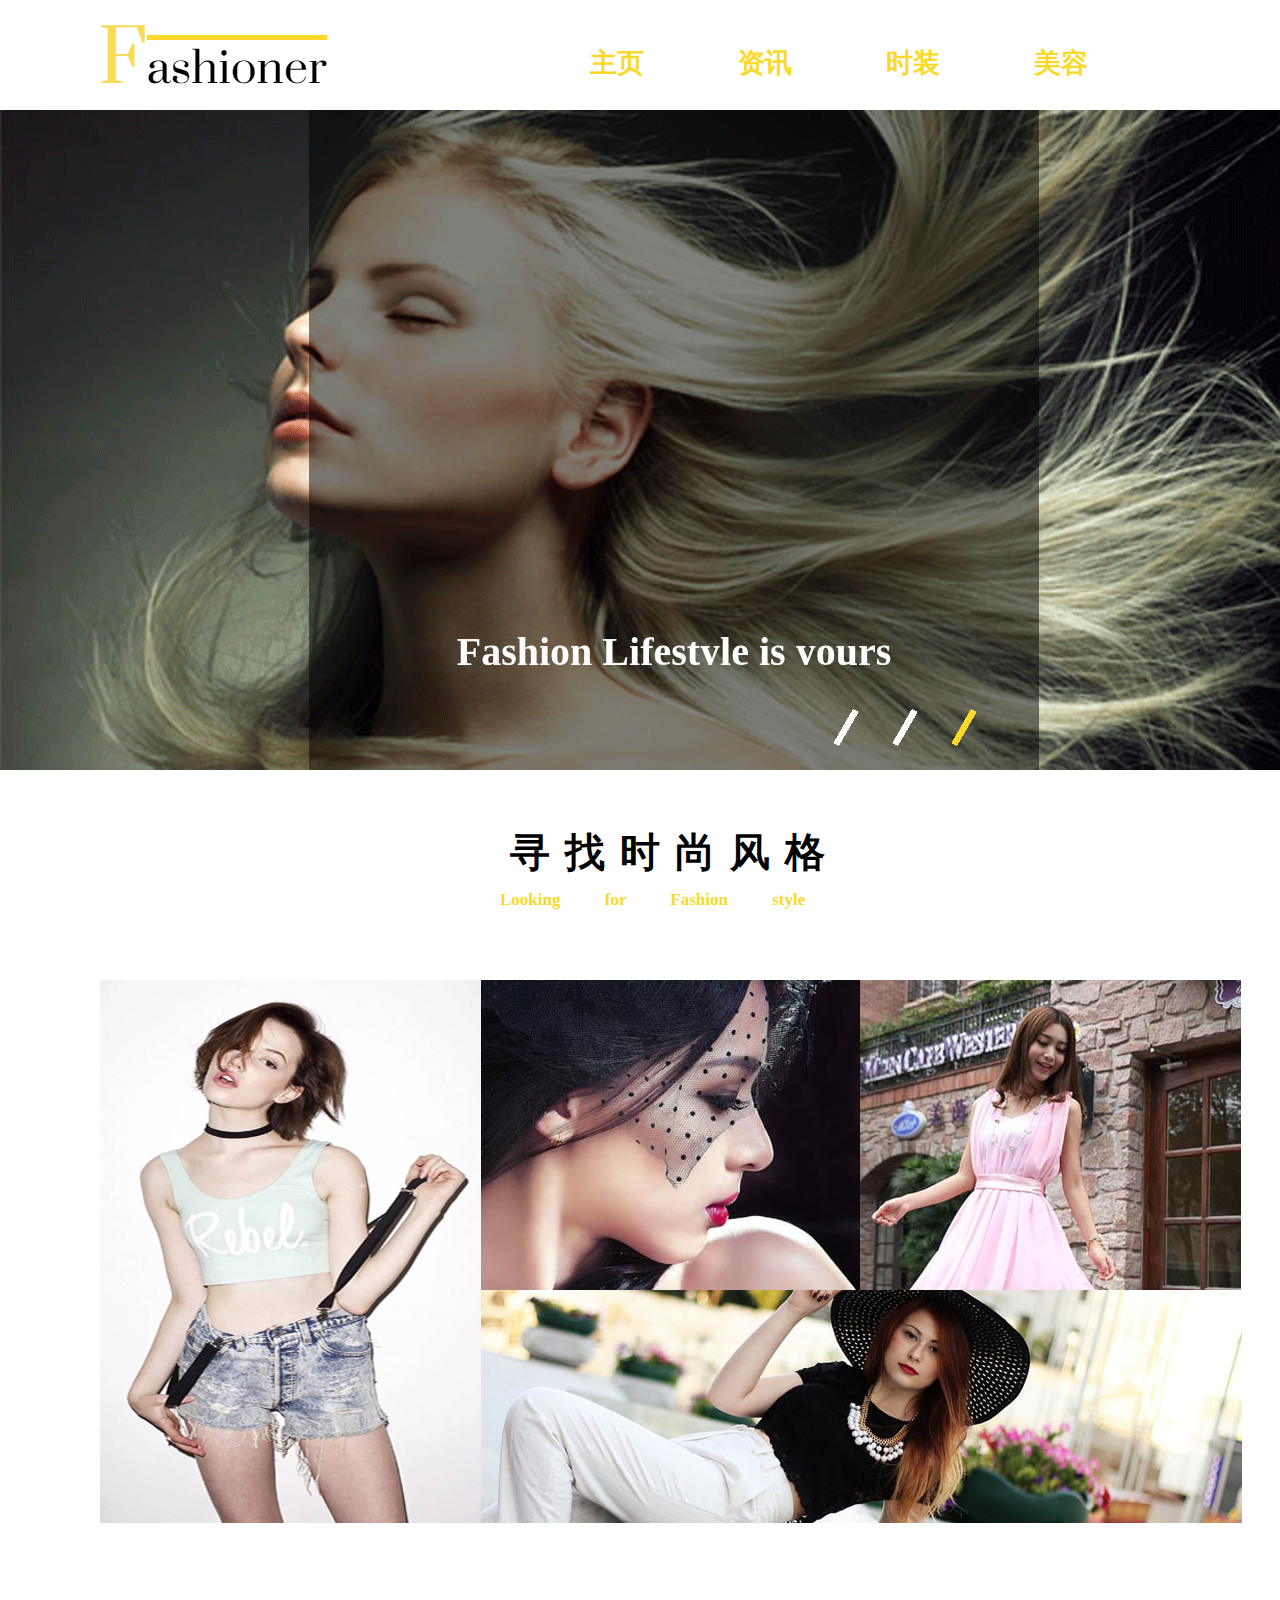
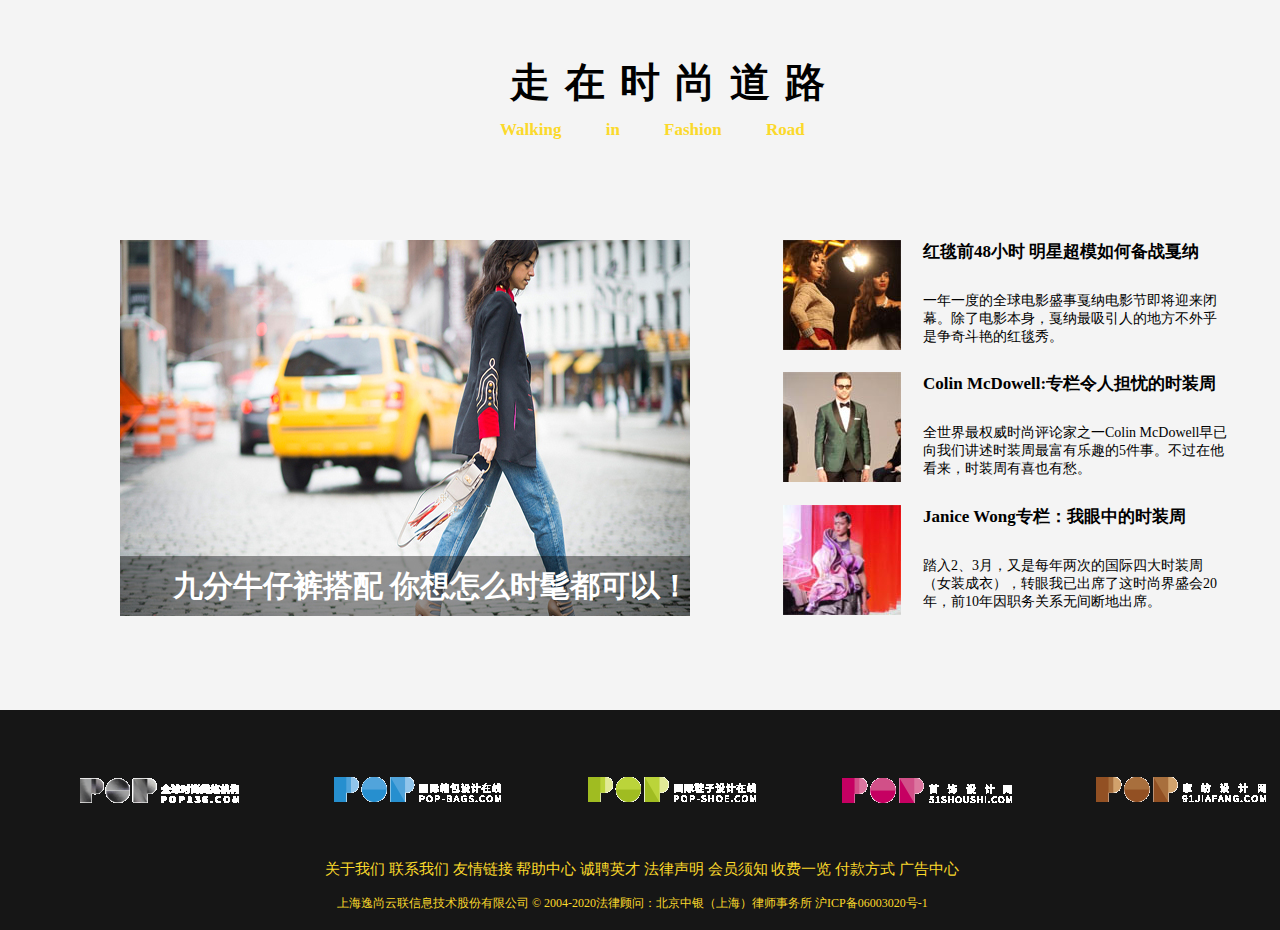
<file: index.html>
<!DOCTYPE html>
<html>
	<head>
		<meta charset="utf-8" />
		<link rel="stylesheet" type="text/css" href="css/index.css" />
		<link rel="stylesheet" type="text/css" href="css/reset.css" />
		<link rel="stylesheet" type="text/css" href="css/common.css" />
		<meta name="keywords" content="时尚 潮流 美容 时装" > 
                <meta name="description" content="最新的潮流趋势，时尚动态与资讯" > 
		<link rel="shortcut icon" href="images/favicon.ico" />
		<link rel="Bookmark" href="favicon.ico" />
		<title>Fashioner</title>
	</head>
	<body>
		<div class="whole">
			<div class="nav">
				<img class="logo" src="images/logo.png" />
				<ul>
					<li><a class="whole-list" href="index.html">主页</a></li>
					<li><a class="whole-list" href="news.html">资讯</a></li>
					<li><a class="whole-list" href="previews.html">时装</a></li>
					<li><a class="whole-list" href="beauty.html">美容</a></li>
				</ul>
			</div>
			<div class="header">
				<div class="header-middle">
					<marquee  class="no40" direction="up" behavior="slide"><p>Fashion Lifestyle is yours</p><p><span class="no18">Lorem ipsum dolor sit amet, consectetur adipisc <br/>elit.Proin ultricies vestibulum velit.</span></p></marquee>
					<img class="hm" src="images/hm.png" />
				</div>
			</div>
			<div class="content-style">
				<p class="font-40">寻找时尚风格 </p>
				<p class="font-17">Looking for Fashion style</p>
				<div class="style-img">
				    <img src="images/f1.jpg"/>
				    <img class="img-middle" src="images/f3.jpg" />
				    <img class="img-right" src="images/f4.jpg" />
				    <img class="img-down" src="images/f2.jpg" />
			    </div>
			</div>
			<div class="content-road">
				<p class="font-40">走在时尚道路</p>
				<p class="font-17">Walking in Fashion Road</p>
				<div class="road-left">
					<div class="black">
						<p>九分牛仔裤搭配  你想怎么时髦都可以！</p>
					</div>
				</div>
				<div class="road-top">
					<img src="images/v1.jpg" />
					<p class="no17">红毯前48小时 明星超模如何备战戛纳</p>
					<p class="no14">一年一度的全球电影盛事戛纳电影节即将迎来闭幕。除了电影本身，戛纳最吸引人的地方不外乎是争奇斗艳的红毯秀。</p>
				</div>
				<div class="road">
					<img src="images/v2.jpg" />
					<p class="no17">Colin McDowell:专栏令人担忧的时装周</p>
					<p class="no14">全世界最权威时尚评论家之一Colin McDowell早已向我们讲述时装周最富有乐趣的5件事。不过在他看来，时装周有喜也有愁。</p>
				</div>
				<div class="road-down">
					<img src="images/v3.jpg" />
					<p class="no17">Janice Wong专栏：我眼中的时装周</p>
					<p class="no14">踏入2、3月，又是每年两次的国际四大时装周（女装成衣），转眼我已出席了这时尚界盛会20年，前10年因职务关系无间断地出席。</p>
				</div>
			</div>
			<div class="footer">
				<ul class="icon">
					<li><a  href="#"><img src="images/pop_01.png"/></a></li>
					<li><a  href="#"><img src="images/pop_02.png"/></a></li>
					<li><a  href="#"><img src="images/pop_03.png"/></a></li>
					<li><a  href="#"><img src="images/pop_04.png"/></a></li>
					<li><a  href="#"><img src="images/pop_05.png"/></a></li>
				</ul>
				<ul class="copyright">
					<li><a href="https://linkinjoker.github.io/mafengwo/">关于我们</a></li>
					<li><a href="https://sq569321277.github.io/defense/">联系我们</a></li>
					<li><a href="https://lifengjiaojiao.github.io/shikelianmeng/">友情链接</a></li>
					<li><a href="#">帮助中心</a></li>
					<li><a href="https://hi-english.github.io/Weeding-planning/">诚聘英才</a></li>
					<li><a href="#">法律声明</a></li>
					<li><a href="#">会员须知</a></li>
					<li><a href="#">收费一览</a></li>
					<li><a href="#">付款方式</a></li>
					<li><a href="#">广告中心</a></li>
				</ul>
				<p>上海逸尚云联信息技术股份有限公司 © 2004-2020法律顾问：北京中银（上海）律师事务所 沪ICP备06003020号-1</p>
			</div>
		</div>
	</body>
</html>
</file>
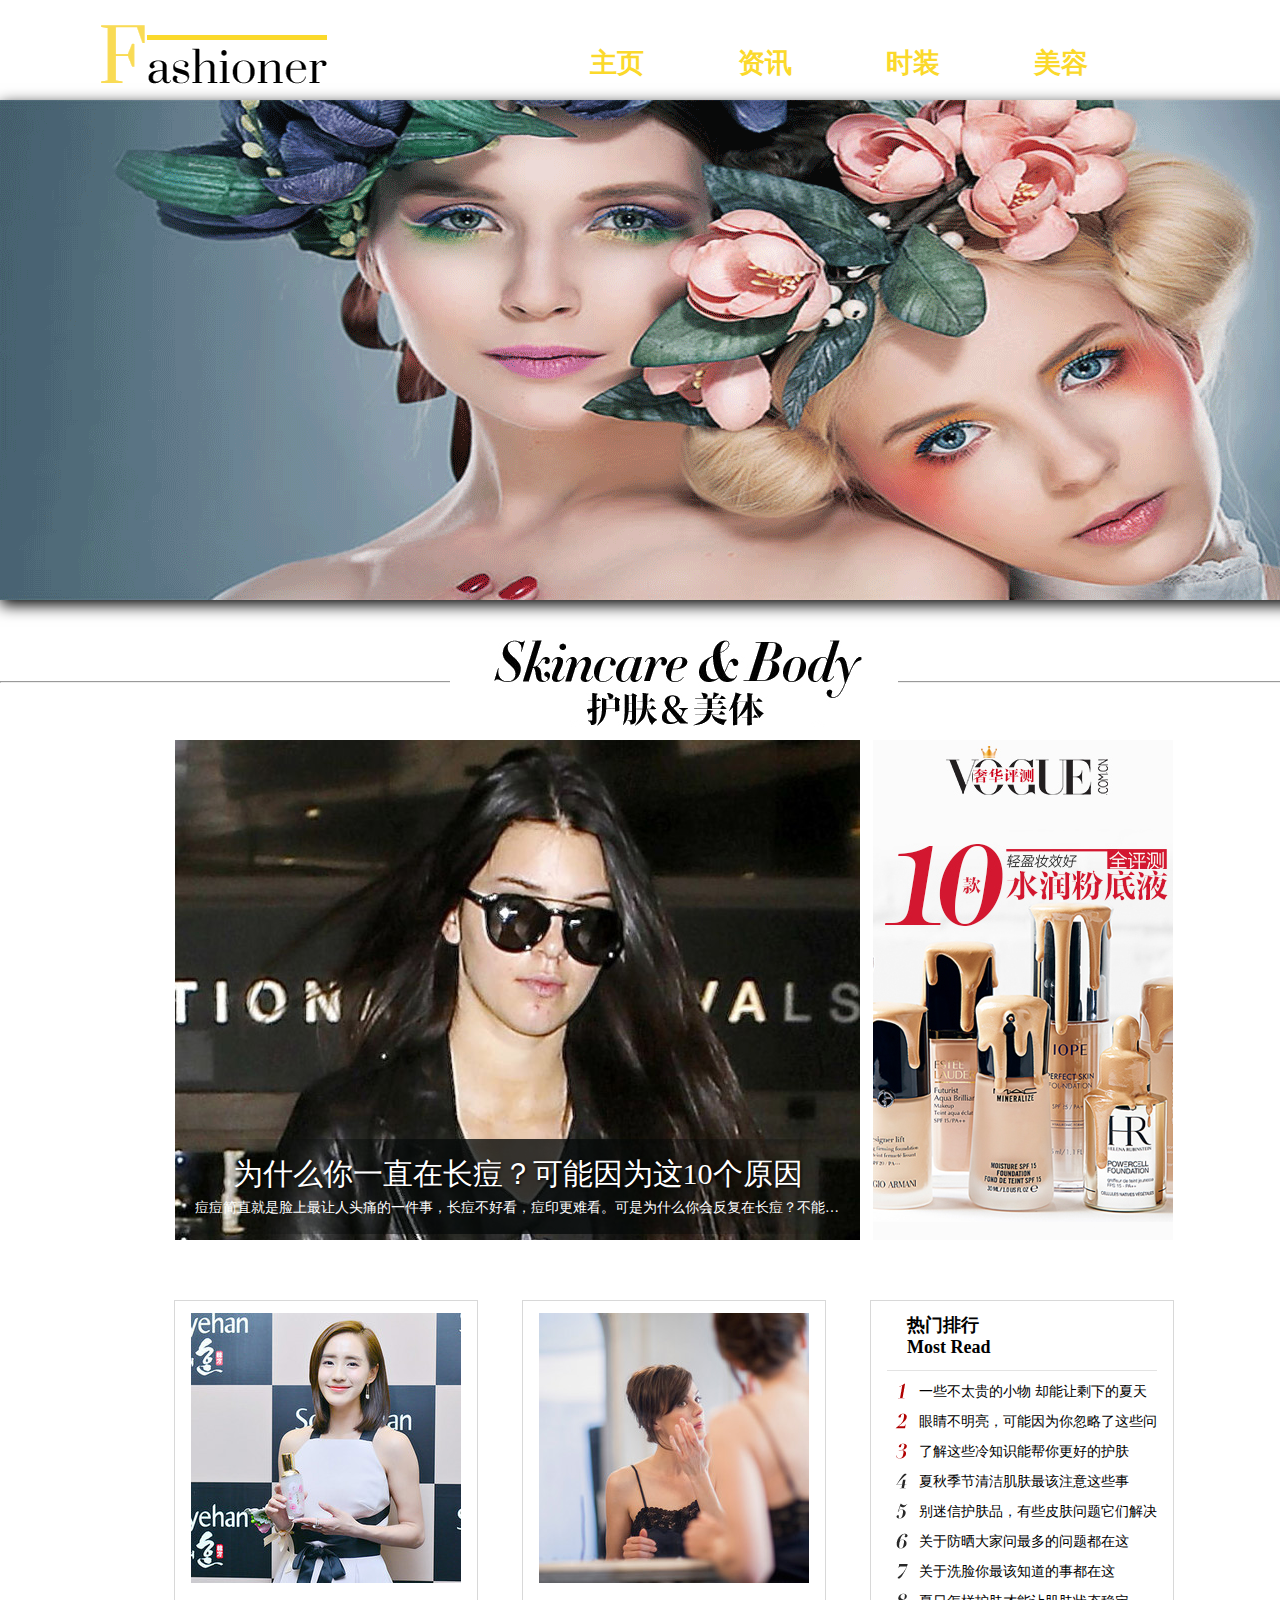
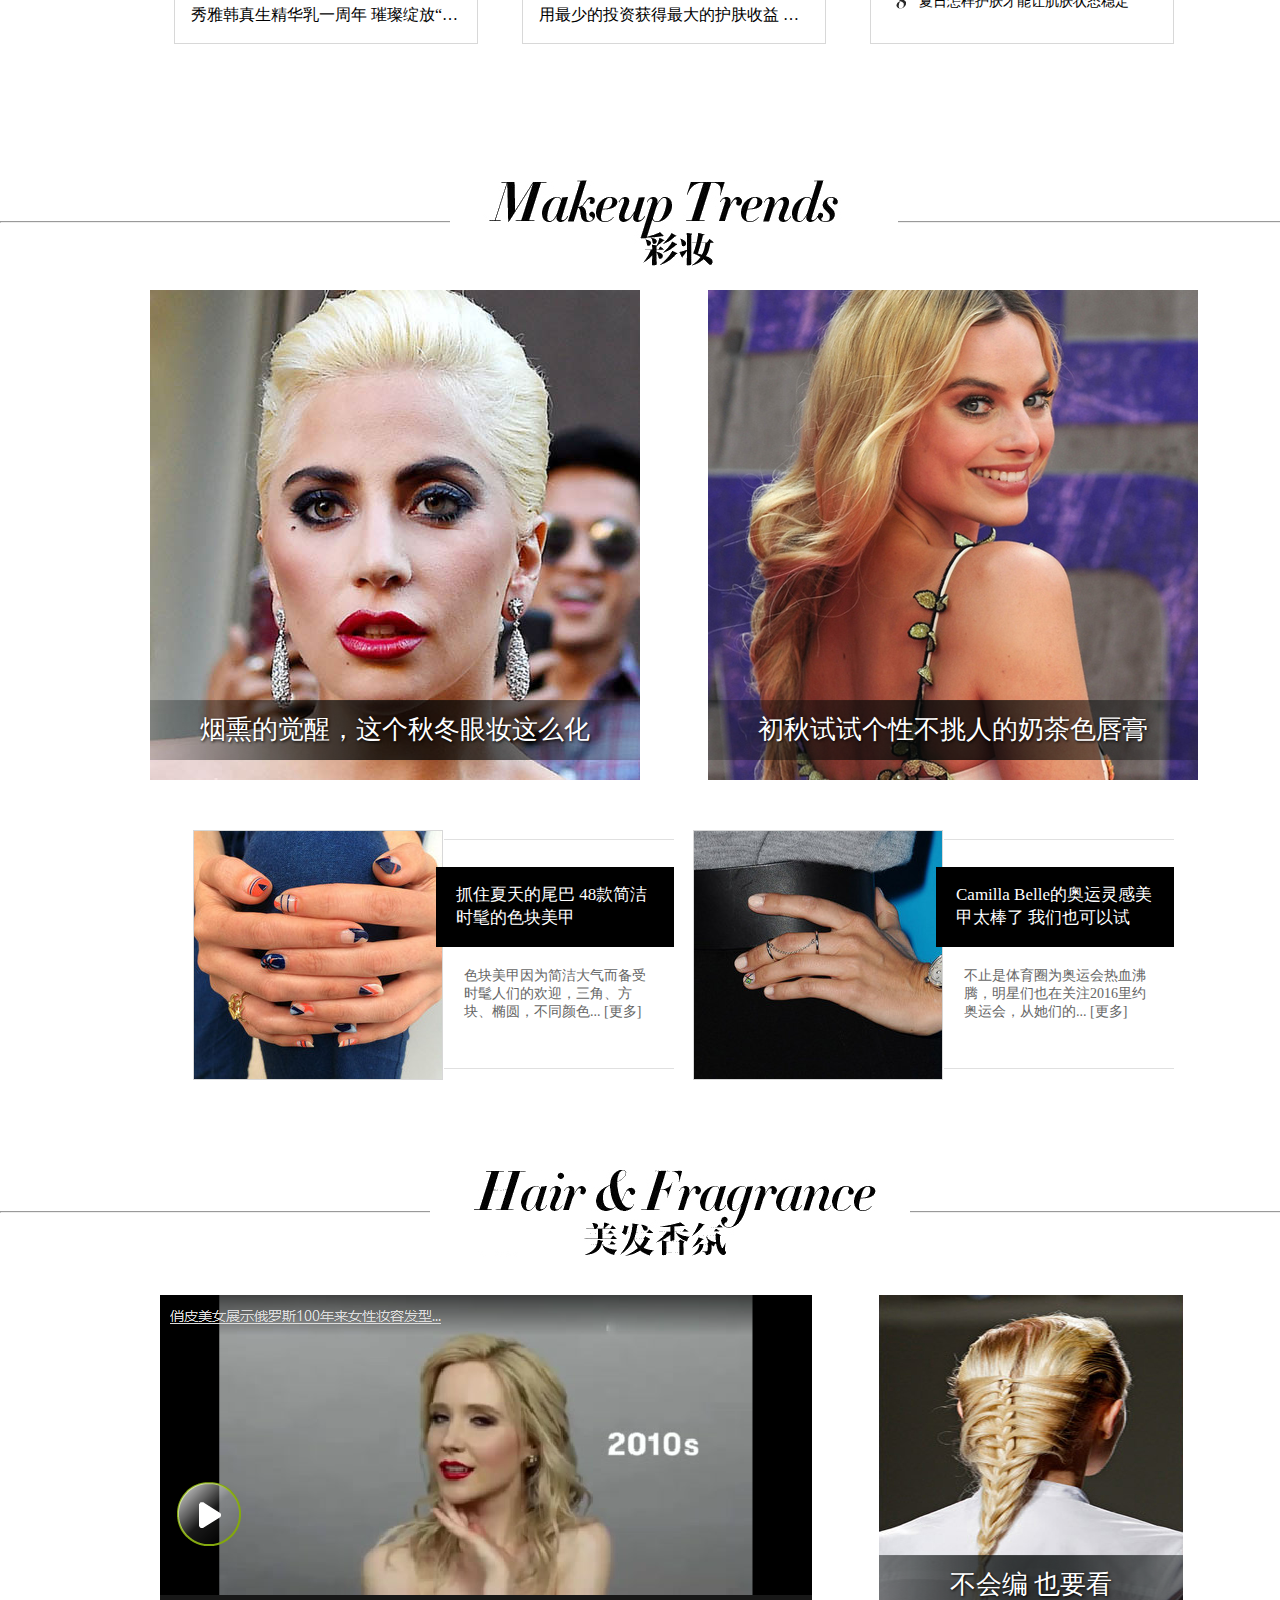
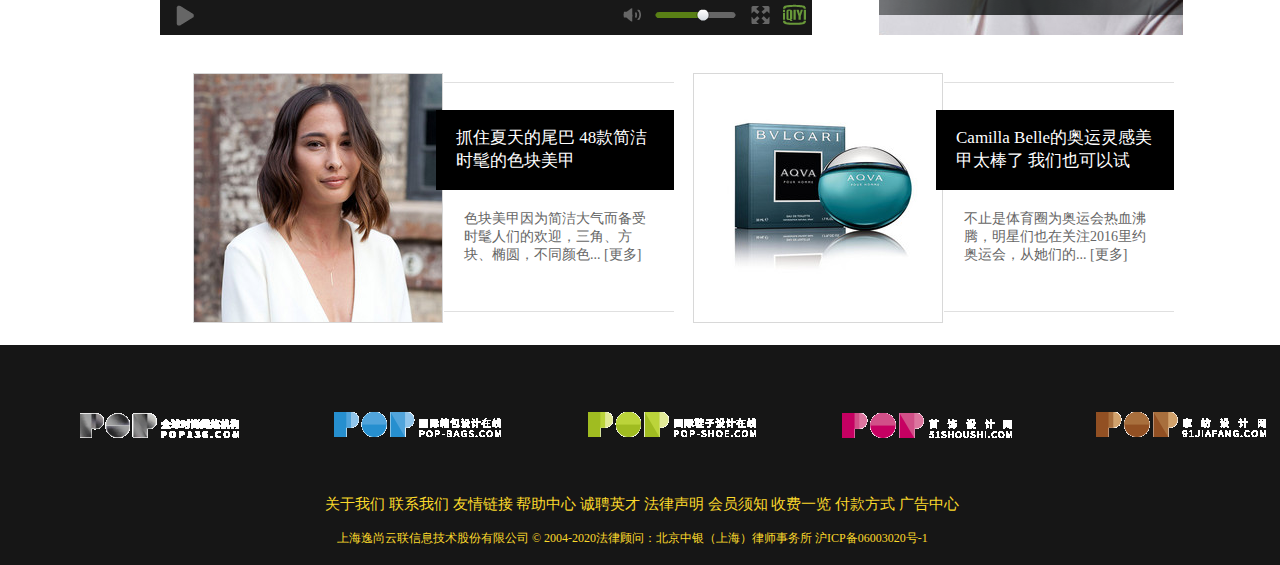
<file: beauty.html>
<!DOCTYPE html>
<html>
	<head>
		<meta charset="utf-8" />
		<link rel="stylesheet" type="text/css" href="css/beauty.css" />
		<link rel="stylesheet" type="text/css" href="css/reset.css" />
		<link rel="stylesheet" type="text/css" href="css/common.css" />
		<meta name="keywords" content="时尚 潮流 美容 时装" > 
                <meta name="description" content="最新的潮流趋势，时尚动态与资讯" > 
		<link rel="shortcut icon" href="images/favicon.ico" />
		<link rel="Bookmark" href="favicon.ico" />
		<title>Beauty</title>
	</head>
	<body>
		<div class="whole">
			<div class="nav">
				<img class="logo" src="images/logo.png" />
				<ul>
					<li><a class="whole-list" href="index.html">主页</a></li>
					<li><a class="whole-list" href="news.html">资讯</a></li>
					<li><a class="whole-list" href="previews.html">时装</a></li>
					<li><a class="whole-list" href="beauty.html">美容</a></li>
				</ul>
			</div>
		<div class="header"></div>
		<div class="skin">
			<div class="hd">
				    <div class="line"><hr/></div>
				    <div class="skin-lg"></div>
			</div>
			<div class="main">
				<a href="#"><img src="images/1471250312_BIx6Lk.jpg"></img></a>
				<div class="title-mask"><a href="#">为什么你一直在长痘？可能因为这10个原因</a></div>
				<div class="des">痘痘简直就是脸上最让人头痛的一件事，长痘不好看，痘印更难看。可是为什么你会反复在长痘？不能把所</div>
			</div>
			<div class="adsame">
				<img src="images/r-right.jpg" />
			</div>
		</div>	
		<div class="care">
			<div class="module-bd">
				<div class="imgcard">
					<a class="img" href="#">
						<img src="images/1471852504_sB3OJF.jpg"/>
					    <span>秀雅韩真生精华乳一周年 璀璨绽放“真参淬炼 匠人精神” 秀雅韩真生精华乳一周年 璀璨绽...</span>
					</a>
				</div>
				<div class="imgcard">
					<a class="img" href="#">
						<img src="images/1471592263_tBHeAN.jpg"/>
					    <span>用最少的投资获得最大的护肤收益 用最少的投资获得最大的护肤收益</span>
					</a>
				</div>
				<div class="topic-list">
					<p class="title">
						热门排行
						<br/>
						<span>Most Read</span>
					</p>
					<ul class="tl-content">
						<li class="num num1"><a href="#">一些不太贵的小物 却能让剩下的夏天</a></li>
						<li class="num num2"><a href="#">眼睛不明亮，可能因为你忽略了这些问</a></li>
						<li class="num num3"><a href="#">了解这些冷知识能帮你更好的护肤</a></li>
						<li class="num num4"><a href="#">夏秋季节清洁肌肤最该注意这些事</a></li>
						<li class="num num5"><a href="#">别迷信护肤品，有些皮肤问题它们解决</a></li>
						<li class="num num6"><a href="#">关于防晒大家问最多的问题都在这</a></li>
						<li class="num num7"><a href="#">关于洗脸你最该知道的事都在这</a></li>
						<li class="num num8"><a href="#">夏日怎样护肤才能让肌肤状态稳定</a></li>
					</ul>
				</div>
			</div>
		</div>
		<div class="makeup">
			<div class="hd">
				    <div class="line"><hr/></div>
				    <div class="makeup-lg"></div>
			</div>
			<div class="item-box">
				<a href="#">
					<img src="images/1472113269_BOP8c7.jpg"/>
				    <span>烟熏的觉醒，这个秋冬眼妆这么化</span>
				</a>
			</div>
			<div class="ite-box">
				<a href="#">
					<img src="images/1471850712_DQbaml.jpg"/>
				    <span>初秋试试个性不挑人的奶茶色唇膏</span>
				</a>
			</div>
		</div>
		<div class="manicure">
			<div class="module">
				<div class="module-db">
					<div class="talk-item">
						<div class="talk-img">
							<a href="#"><img src="images/1471319884_pFpaRD.jpg"/></a>
						</div>
						<div class="detail">
							<a class="item-title" href="#">抓住夏天的尾巴 48款简洁时髦的色块美甲</a>
							<div class="item-des">色块美甲因为简洁大气而备受时髦人们的欢迎，三角、方块、椭圆，不同颜色... [更多]</div>
						</div>
					</div>
						<div class="talk-item">
						<div class="talk-img">
							<a href="#"><img src="images/1471321507_RNgPai.jpg"/></a>
						</div>
						<div class="detail">
							<a class="item-title" href="#">Camilla Belle的奥运灵感美甲太棒了 我们也可以试</a>
							<div class="item-des">不止是体育圈为奥运会热血沸腾，明星们也在关注2016里约奥运会，从她们的... [更多]</div>
						</div>
					</div>
				</div>
			</div>
		</div>
        <div class="hair">
            <div class="hd">
				    <div class="line"><hr/></div>
				    <div class="hair-lg"></div>
			</div>
			<div class="video"></div>	
           <div class="frag">
           	   	  <a href="#">
           	   		  <img src="images/1471244960_YAVisJ.jpg"/>
           	   		  <span>不会编 也要看</span>
           	      </a>
           </div>
           <div class="modul">
				<div class="module-db">
					<div class="talk-item">
						<div class="talk-img">
							<a href="#"><img src="images/1471930105_a5jxe0.jpg"/></a>
						</div>
						<div class="detail">
							<a class="item-title" href="#">抓住夏天的尾巴 48款简洁时髦的色块美甲</a>
							<div class="item-des">色块美甲因为简洁大气而备受时髦人们的欢迎，三角、方块、椭圆，不同颜色... [更多]</div>
						</div>
					</div>
						<div class="talk-item">
						<div class="talk-img">
							<a href="#"><img src="images/1465712215_LRZlxQ.jpg"/></a>
						</div>
						<div class="detail">
							<a class="item-title" href="#">Camilla Belle的奥运灵感美甲太棒了 我们也可以试</a>
							<div class="item-des">不止是体育圈为奥运会热血沸腾，明星们也在关注2016里约奥运会，从她们的... [更多]</div>
						</div>
					</div>
				</div>
			</div>
        </div>
<div class="footer">
				<ul class="icon">
					<li><a  href="#"><img src="images/pop_01.png"/></a></li>
					<li><a  href="#"><img src="images/pop_02.png"/></a></li>
					<li><a  href="#"><img src="images/pop_03.png"/></a></li>
					<li><a  href="#"><img src="images/pop_04.png"/></a></li>
					<li><a  href="#"><img src="images/pop_05.png"/></a></li>
				</ul>
				<ul class="copyright">
					<li><a href="https://linkinjoker.github.io/mafengwo/">关于我们</a></li>
					<li><a href="https://sq569321277.github.io/defense/">联系我们</a></li>
					<li><a href="https://lifengjiaojiao.github.io/shikelianmeng/">友情链接</a></li>
					<li><a href="#">帮助中心</a></li>
					<li><a href="https://hi-english.github.io/Weeding-planning/">诚聘英才</a></li>
					<li><a href="#">法律声明</a></li>
					<li><a href="#">会员须知</a></li>
					<li><a href="#">收费一览</a></li>
					<li><a href="#">付款方式</a></li>
					<li><a href="#">广告中心</a></li>
				</ul>
				<p>上海逸尚云联信息技术股份有限公司 © 2004-2020法律顾问：北京中银（上海）律师事务所 沪ICP备06003020号-1</p>
	        </div>
	    </div>
	</body>
</file>
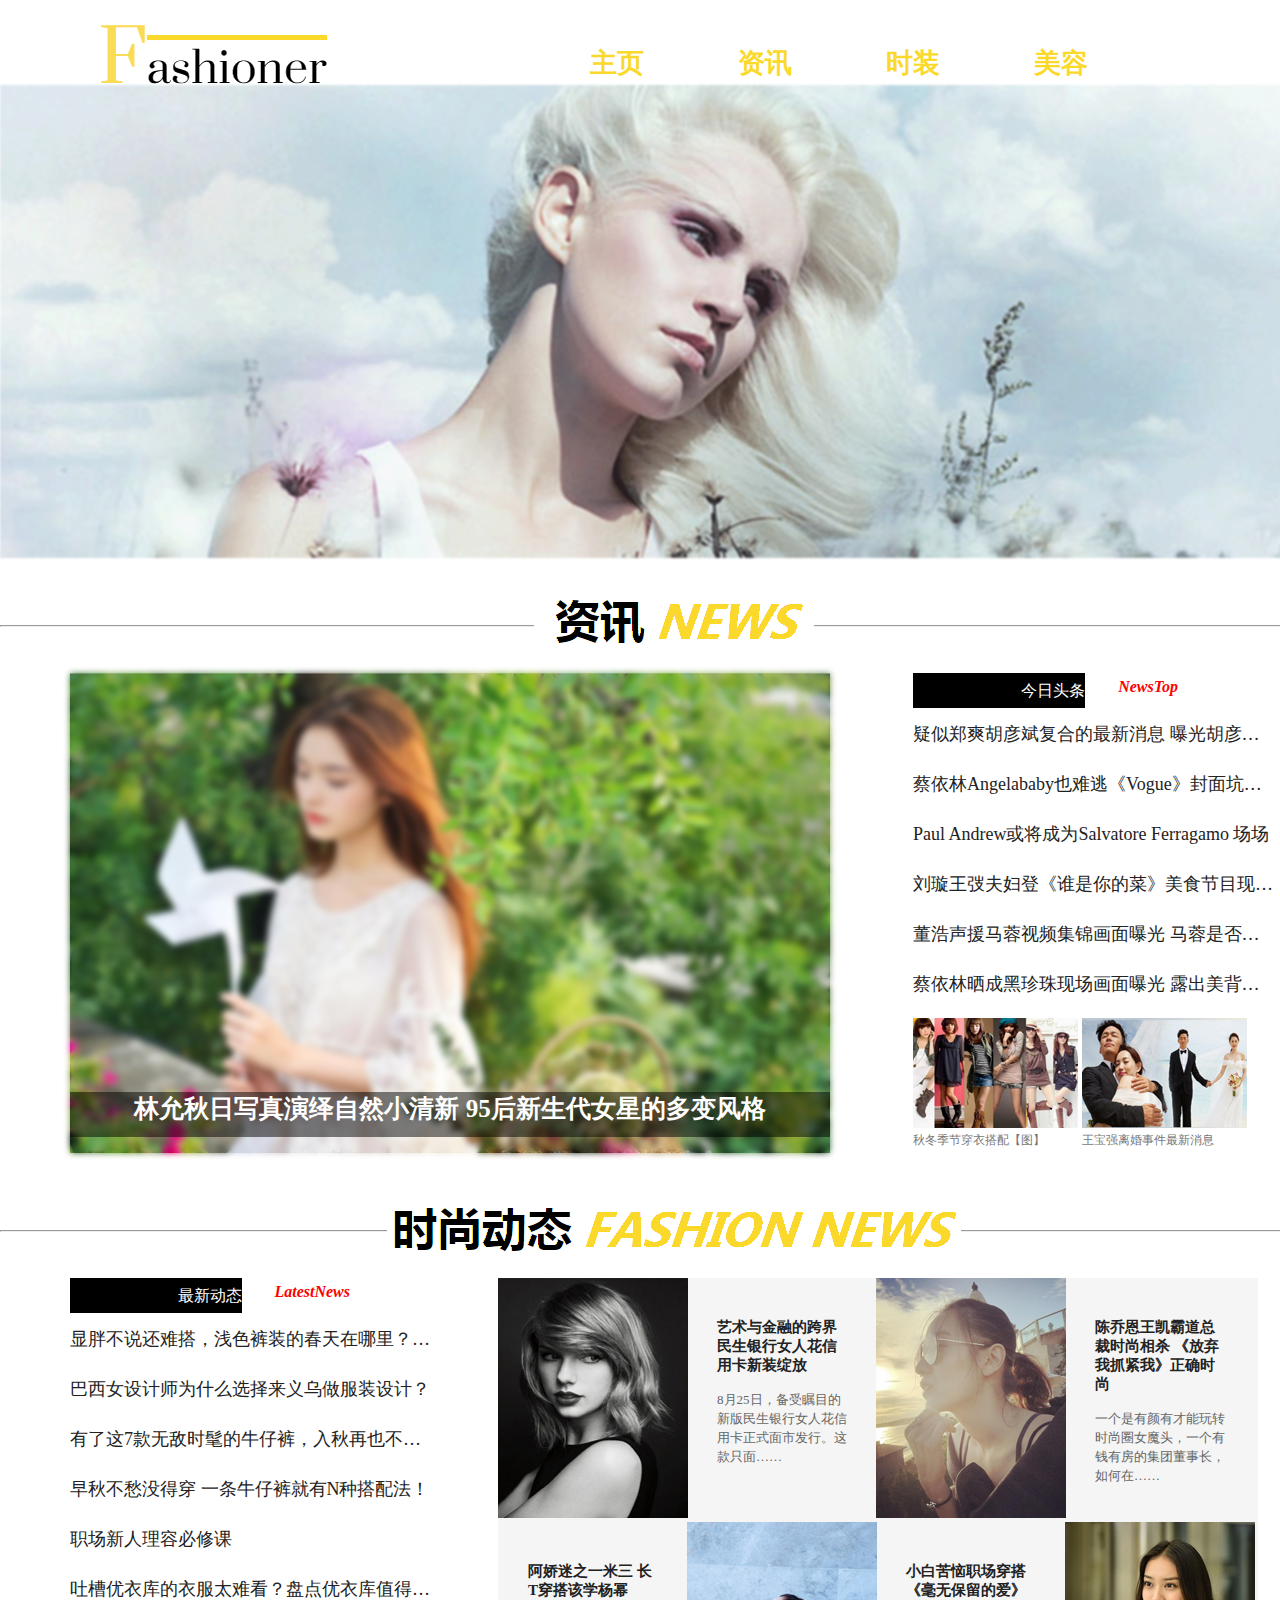
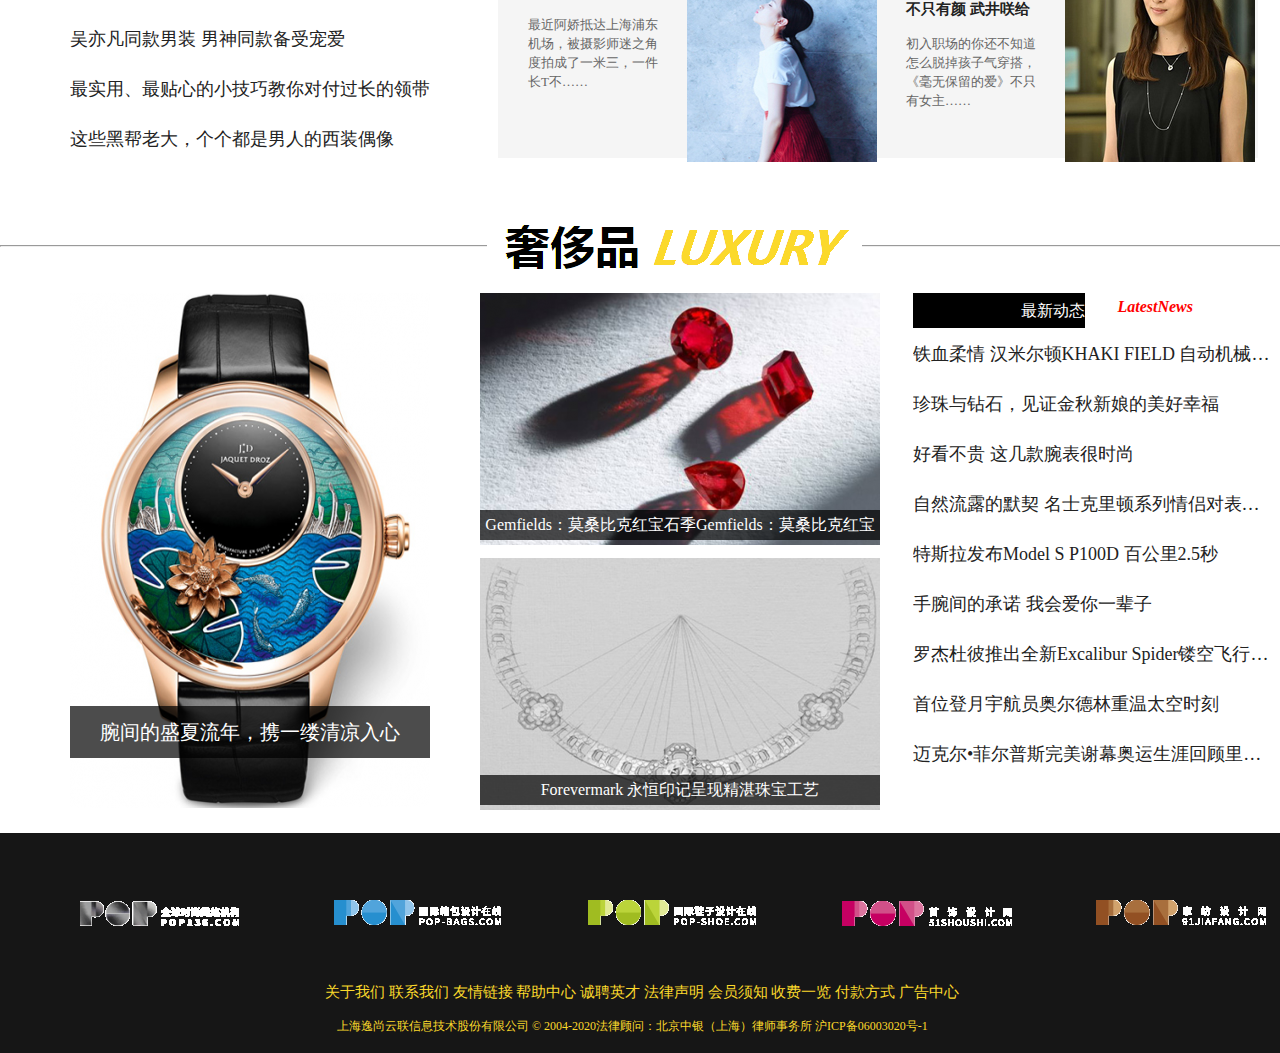
<file: news.html>
<!DOCTYPE html>
<html>
	<head>
		<meta charset="utf-8" />
		<link rel="stylesheet" type="text/css" href="css/news.css" />
		<link rel="stylesheet" type="text/css" href="css/reset.css" />
		<link rel="stylesheet" type="text/css" href="css/common.css" />
		<meta name="keywords" content="时尚 潮流 美容 时装" > 
                <meta name="description" content="最新的潮流趋势，时尚动态与资讯" > 
		<link rel="shortcut icon" href="images/favicon.ico" />
		<link rel="Bookmark" href="favicon.ico" />
		<title>News</title>
	</head>
	<body>
		<div class="whole">
			<div class="nav">
				<img class="logo" src="images/logo.png" />
				<ul>
					<li><a class="whole-list" href="index.html">主页</a></li>
					<li><a class="whole-list" href="news.html">资讯</a></li>
					<li><a class="whole-list" href="previews.html">时装</a></li>
					<li><a class="whole-list" href="beauty.html">美容</a></li>
				</ul>
			</div>
		
		
		
		    <div class="header"></div>
		    <div class="news">
			    <div class="hd">
				    <div class="line"><hr/></div>
				    <div class="news-lg"></div>
			    </div>
			    <div class="item">
			    	<a><img class="item-img" src="images/item.jpg" /></a>
			    	<div class="item-div">
			    		<p>林允秋日写真演绎自然小清新 95后新生代女星的多变风格</p>
			    	</div>
			    </div>
			    <div class="news-right">
			    	<div class="news-title">
			    		<a class="news-title-f">今日头条</a>
			    		<span class="news-title-n"><em>NewsTop</em></span>
			    	</div>
			    	<ul class="today">
			    		<li><a href="#">疑似郑爽胡彦斌复合的最新消息 曝光胡彦斌 场场</a></li>
			    		<li><a href="#">蔡依林Angelababy也难逃《Vogue》封面坑场场  </a></li>
			    		<li><a href="#">Paul Andrew或将成为Salvatore Ferragamo 场场 </a></li>
			    		<li><a href="#">刘璇王弢夫妇登《谁是你的菜》美食节目现场 场场 </a></li>
			    		<li><a href="#">董浩声援马蓉视频集锦画面曝光 马蓉是否该在 </a></li>
			    		<li><a href="#">蔡依林晒成黑珍珠现场画面曝光 露出美背香肩 </a></li>
			    	</ul>
			    	<ul class="today1">
			    		<li><a href="#"><img src="images/n-right.jpg"/></a><a>秋冬季节穿衣搭配【图】</a></li>
			    		<li><a href="#"><img src="images/n-left.jpg"/></a><a>王宝强离婚事件最新消息</a></li>
			    	</ul>
			    </div>
		    </div>
		
		    <div class="recommend">
		    	<div class="hd">
				    <div class="line"><hr/></div>
				    <div class="re-lg"></div>
			    </div>
			    <div class="recomend-left">
			    	<div class="re-title">
			    		<a class="re-title-f">最新动态</a>
			    		<span class="re-title-n"><em>LatestNews</em></span>
			    	</div>
			    	<ul class="today">
			    		<li><a href="#">显胖不说还难搭，浅色裤装的春天在哪里？【图】</a></li>
			    		<li><a href="#">巴西女设计师为什么选择来义乌做服装设计？</a></li>
			    		<li><a href="#">有了这7款无敌时髦的牛仔裤，入秋再也不愁穿啥了！</a></li>
			    		<li><a href="#">早秋不愁没得穿 一条牛仔裤就有N种搭配法！</a></li>
			    		<li><a href="#">职场新人理容必修课</a></li>
			    		<li><a href="#">吐槽优衣库的衣服太难看？盘点优衣库值得买的款</a></li>
			    		<li><a href="#">吴亦凡同款男装 男神同款备受宠爱</a></li>
			    		<li><a href="#">最实用、最贴心的小技巧教你对付过长的领带</a></li>
			    		<li><a href="#">这些黑帮老大，个个都是男人的西装偶像</a></li>
			    	</ul>
			    </div>
			    <div class="recomend-right">
			    	<div class="re-lt">
			    		<img src="images/lt.jpeg" />
			    	</div>
			    	<div class="re-mt">
			    		<p class="pic-des">
			    			<a class="pic-title" href="#">艺术与金融的跨界 民生银行女人花信用卡新装绽放</a><span>8月25日，备受瞩目的新版民生银行女人花信用卡正式面市发行。这款只面……</span>
			    		</p>
			    	</div>
			    	<div class="re-mrt">
			    		<img src="images/mrt.jpg" />
			    	</div>
			    	<div class="re-rt">
			    		<p class="pic-des">
			    			<a class="pic-title" href="#">陈乔恩王凯霸道总裁时尚相杀 《放弃我抓紧我》正确时尚</a><span>一个是有颜有才能玩转时尚圈女魔头，一个有钱有房的集团董事长，如何在……</span>
			    		</p>
			    	</div>
			    	<div class="re-ld">
			    		<p class="pic-des">
			    			<a class="pic-title" href="#">阿娇迷之一米三 长T穿搭该学杨幂</a><span>最近阿娇抵达上海浦东机场，被摄影师迷之角度拍成了一米三，一件长T不……</span>
			    		</p>
			    	</div>
			    	<div class="re-md">
			    		<img src="images/md.jpg" />
			    	</div>
			    	<div class="re-mrd">
			    		<p class="pic-des">
			    			<a class="pic-title" href="#">小白苦恼职场穿搭 《毫无保留的爱》不只有颜 武井咲给</a><span>初入职场的你还不知道怎么脱掉孩子气穿搭，《毫无保留的爱》不只有女主……</span>
			    		</p>
			    	</div>
			    	<div class="re-rd">
			    		<img src="images/rd.jpg" />
			    	</div>
			    </div>
		    </div>
		    
		    
		    
		    <div class="luxury">
		    	<div class="hd">
				    <div class="line"><hr/></div>
				    <div class="lu-lg"></div>
			    </div>
			    <div class="luxury-right">
			    	<div class="lu-title">
			    		<a class="lu-title-f">最新动态</a>
			    		<span class="lu-title-n"><em>LatestNews</em></span>
			    	</div>
			    	<ul class="today">
			    		<li><a href="#">铁血柔情 汉米尔顿KHAKI FIELD 自动机械42222</a></li>
			    		<li><a href="#">珍珠与钻石，见证金秋新娘的美好幸福</a></li>
			    		<li><a href="#">好看不贵 这几款腕表很时尚</a></li>
			    		<li><a href="#">自然流露的默契 名士克里顿系列情侣对表赏析</a></li>
			    		<li><a href="#">特斯拉发布Model S P100D 百公里2.5秒</a></li>
			    		<li><a href="#">手腕间的承诺 我会爱你一辈子</a></li>
			    		<li><a href="#">罗杰杜彼推出全新Excalibur Spider镂空飞行陀飞轮纽约精品店限量版腕表</a></li>
			    		<li><a href="#">首位登月宇航员奥尔德林重温太空时刻</a></li>
			    		<li><a href="#">迈克尔•菲尔普斯完美谢幕奥运生涯回顾里约赛场时光</a></li>
			    	</ul>
			    </div>
			    <div class="lu-left">
			       <a href="#"><span class="lu-sp">腕间的盛夏流年，携一缕清凉入心</span></a> 
			    </div>
			    <div class="lu-rt">
			       <a href="#"><span class="l-sp">Gemfields：莫桑比克红宝石季Gemfields：莫桑比克红宝石季 </span></a> 
			    </div>
			    <div class="lu-rd">
			       <a href="#"><span class="l-sp">Forevermark 永恒印记呈现精湛珠宝工艺</span></a> 
			    </div>
		    </div>
		
		
		
		
		    <div class="footer">
				<ul class="icon">
					<li><a  href="#"><img src="images/pop_01.png"/></a></li>
					<li><a  href="#"><img src="images/pop_02.png"/></a></li>
					<li><a  href="#"><img src="images/pop_03.png"/></a></li>
					<li><a  href="#"><img src="images/pop_04.png"/></a></li>
					<li><a  href="#"><img src="images/pop_05.png"/></a></li>
				</ul>
				<ul class="copyright">
					<li><a href="https://linkinjoker.github.io/mafengwo/">关于我们</a></li>
					<li><a href="https://sq569321277.github.io/defense/">联系我们</a></li>
					<li><a href="https://lifengjiaojiao.github.io/shikelianmeng/">友情链接</a></li>
					<li><a href="#">帮助中心</a></li>
					<li><a href="https://hi-english.github.io/Weeding-planning/">诚聘英才</a></li>
					<li><a href="#">法律声明</a></li>
					<li><a href="#">会员须知</a></li>
					<li><a href="#">收费一览</a></li>
					<li><a href="#">付款方式</a></li>
					<li><a href="#">广告中心</a></li>
				</ul>
				<p>上海逸尚云联信息技术股份有限公司 © 2004-2020法律顾问：北京中银（上海）律师事务所 沪ICP备06003020号-1</p>
	        </div>
	    </div>
	</body>
</html>
</file>
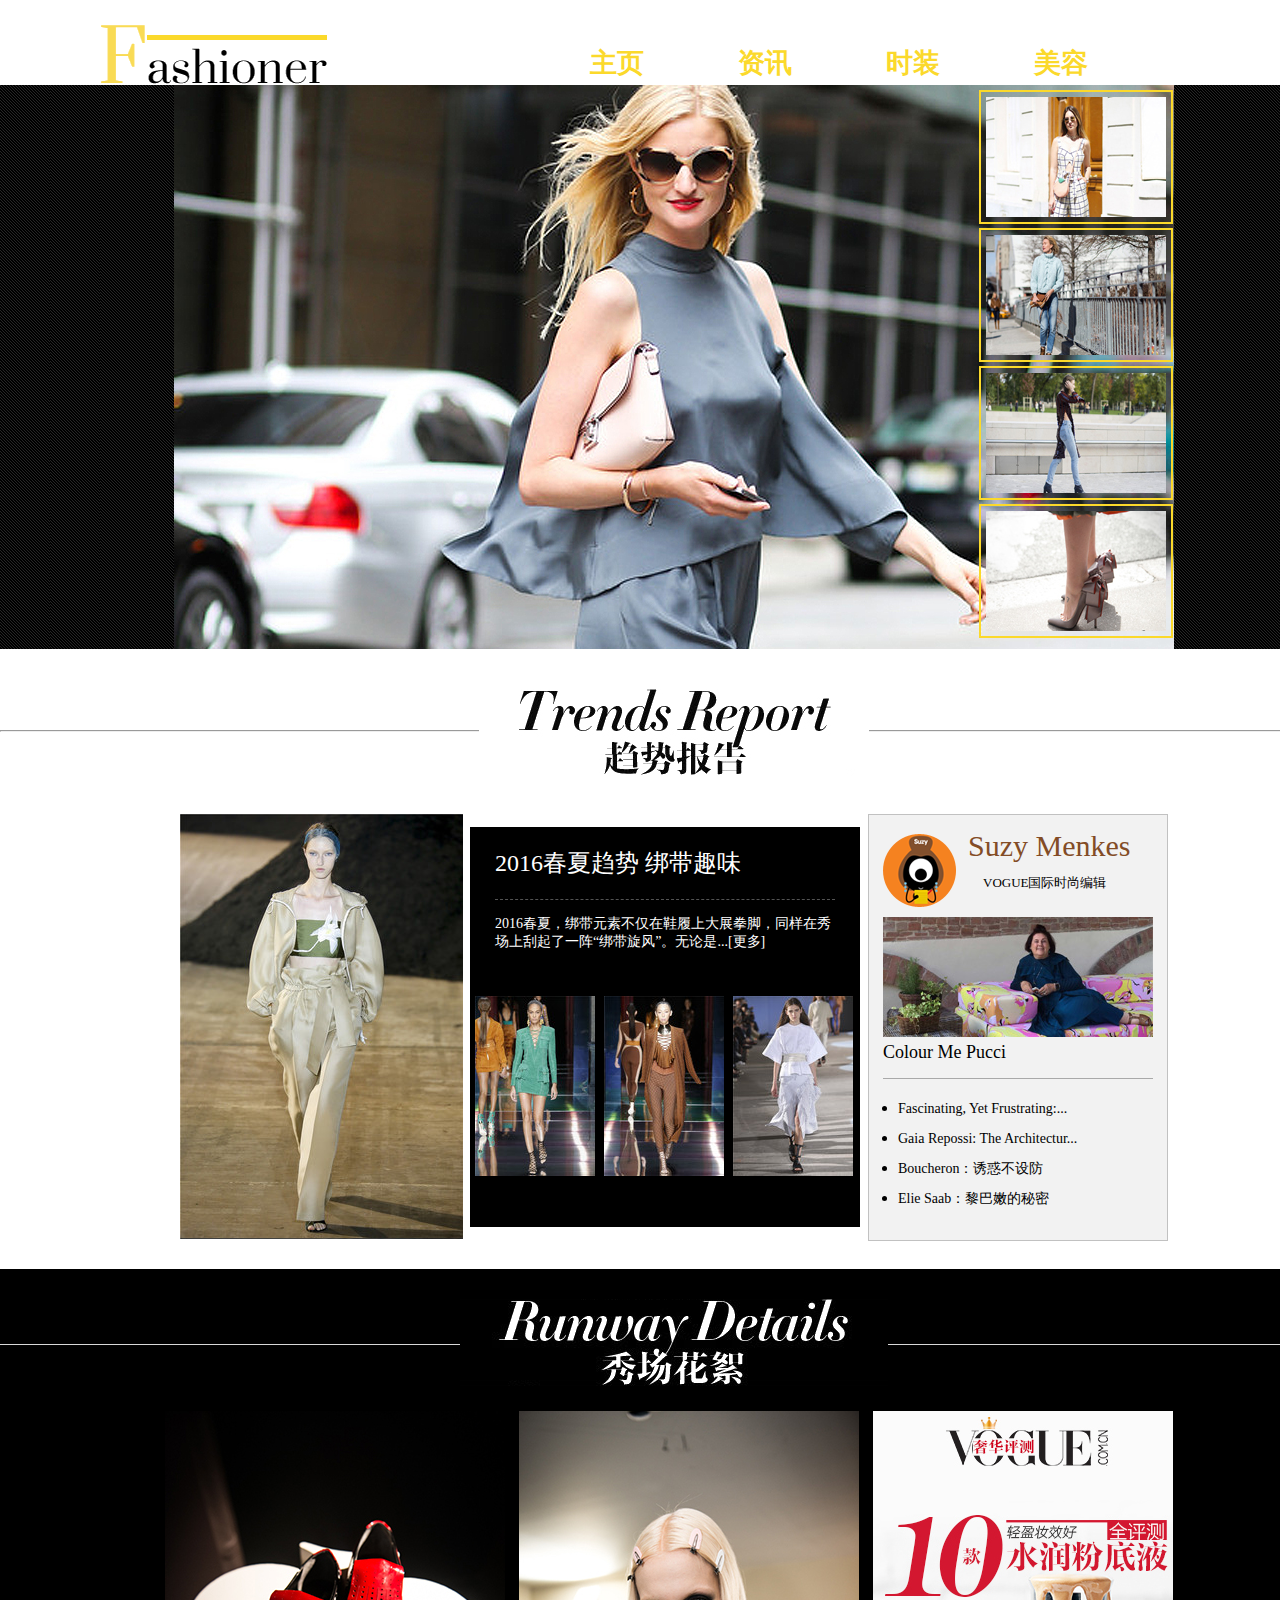
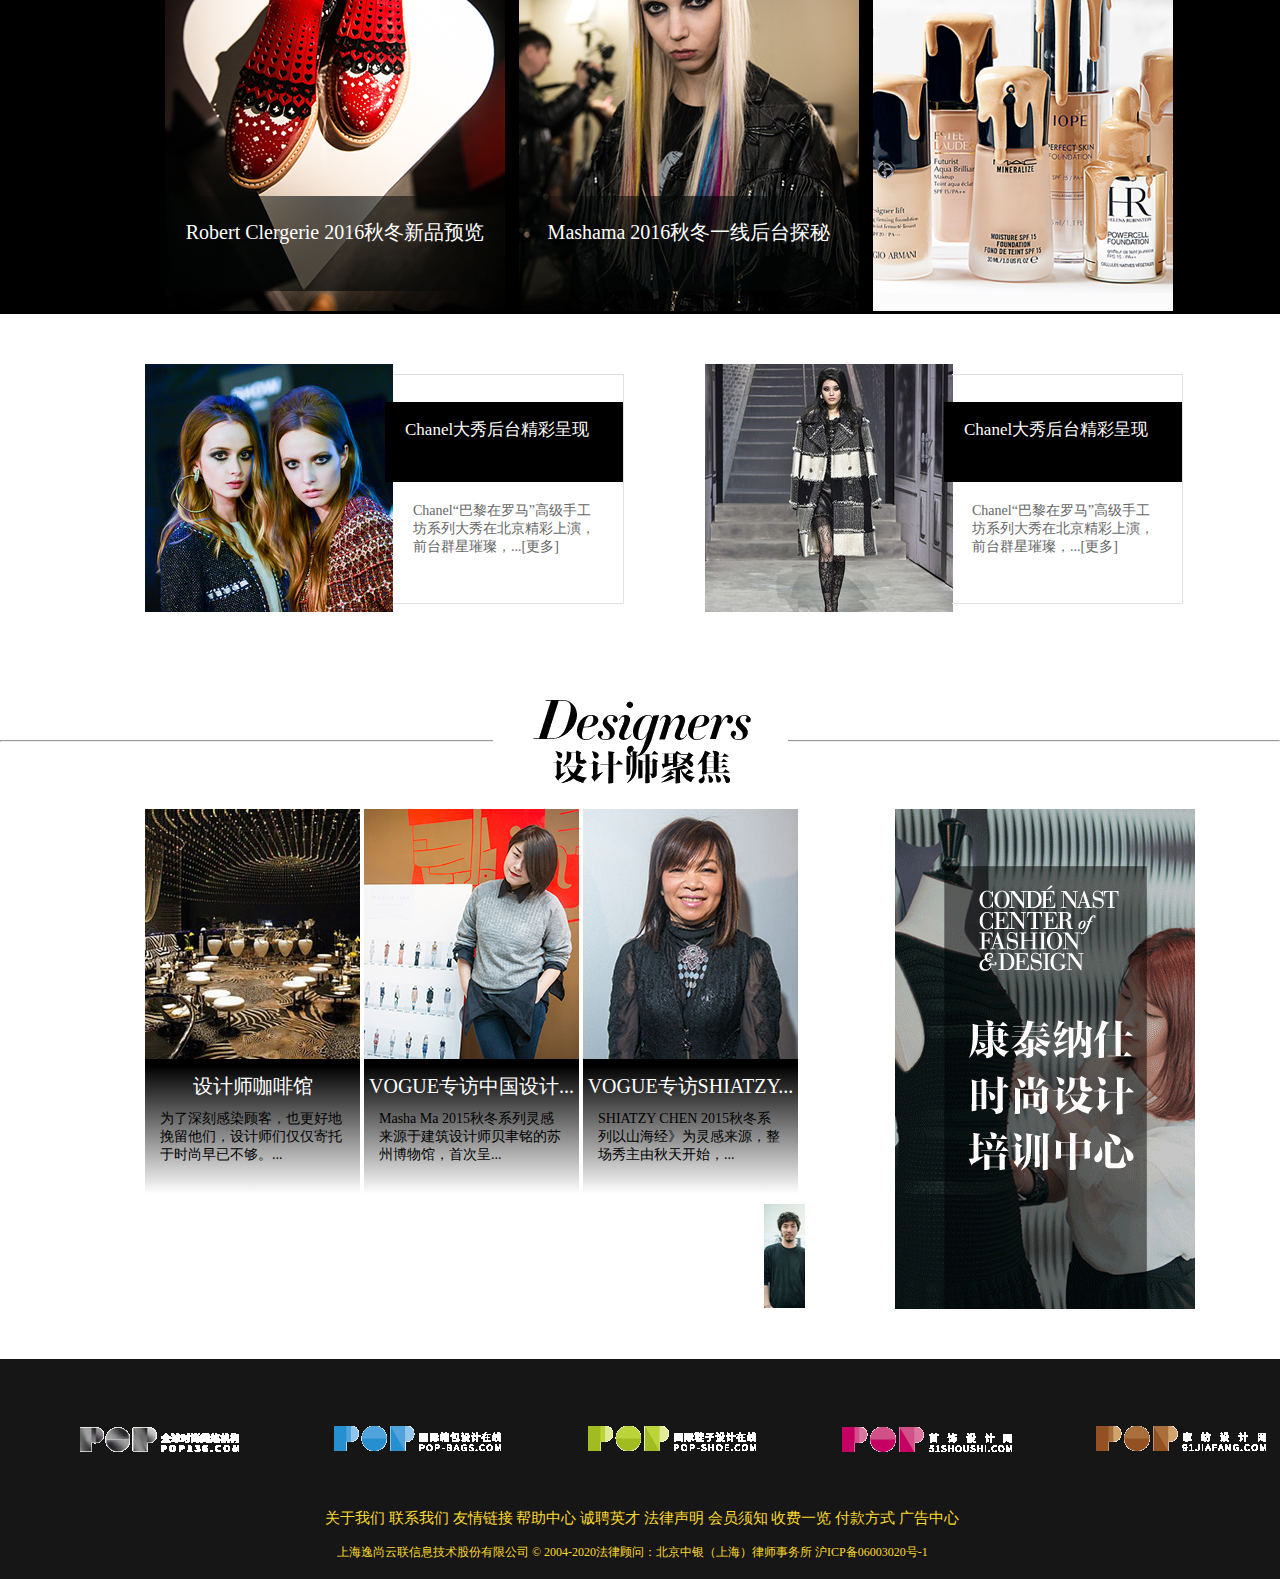
<file: previews.html>
<!DOCTYPE html>
<html>
	<head>
		<meta charset="utf-8" />
		<link rel="stylesheet" type="text/css" href="css/previews.css" />
		<link rel="stylesheet" type="text/css" href="css/reset.css" />
		<link rel="stylesheet" type="text/css" href="css/common.css" />
		<meta name="keywords" content="时尚 潮流 美容 时装" > 
                <meta name="description" content="最新的潮流趋势，时尚动态与资讯" > 
		<link rel="shortcut icon" href="images/favicon.ico" />
		<link rel="Bookmark" href="favicon.ico" />
		<title>Previews</title>
	</head>
	<body>
		<div class="whole">
			<div class="nav">
				<img class="logo" src="images/logo.png" />
				<ul>
					<li><a class="whole-list" href="index.html">主页</a></li>
					<li><a class="whole-list" href="news.html">资讯</a></li>
					<li><a class="whole-list" href="previews.html">时装</a></li>
					<li><a class="whole-list" href="beauty.html">美容</a></li>
				</ul>
			</div>
			
            <div class="header">
            	<div class="header-main">
            		<div class="header-right">
            			<a><img class="right-t" src="images/h-rt.jpg" /></a>
            			<a><img class="right-mt" src="images/h-rm.jpg" /></a>
            			<a><img class="right-md"src="images/h-rmd.jpg" /></a>
            			<a><img class="right-d" src="images/h-rd.jpg" /></a>
            		</div>
            	</div>
            </div>
            <div class="trends">
            	<div class="hd">
				    <div class="line"><hr/></div>
				    <div class="trends-lg"></div>
			    </div>
			    <div class="trends-left"></div>
			    <div class="trends-middle">
			    	<div class="trends-m-title">2016春夏趋势 绑带趣味</div>
			    	<div class="trends-m-des">2016春夏，绑带元素不仅在鞋履上大展拳脚，同样在秀场上刮起了一阵“绑带旋风”。无论是...[更多]</div>
			    	<a><img src="images/m-left.jpg" /></a>
			    	<a><img src="images/m-middle.jpg" /></a>
			    	<a><img src="images/m-right.jpg" /></a>
			    </div>
			    <div class="trends-right">
			    	<div class="trends-r-name">
			    		<i></i>
			    		<div class="name">Suzy Menkes</div>
			    		<div class="position">VOGUE国际时尚编辑</div>
			    	</div>
			    	<a class="trends-r-title"><img src="images/colour.jpg"/>Colour Me Pucci</a>
			    	<ul>
			    		<li><a>Fascinating, Yet Frustrating:...</a></li>
			    		<li><a>Gaia Repossi: The Architectur...</a></li>
			    		<li><a>Boucheron：诱惑不设防</a></li>
			    		<li><a>Elie Saab：黎巴嫩的秘密</a></li>
			    	</ul>
			    </div>
            </div>
            <div class="runway-details">
                <div class="runway">
            	    <div class="module-hd">
                        <div class="module-line"></div>
                        <div class="inner-wrapper">
                        <div class="module-title"></div>
				        </div>
			        </div>
			        <div class="runway-left">
			    	    <a><img src="images/r-left.jpg" /></a>
			    	    <div class="mask"><a>Robert Clergerie 2016秋冬新品预览</a></div>
			        </div>
			        <div class="runway-middle">
			        	<a><img src="images/r-middle.jpg" /></a>
			        	<div class="mask"><a>Mashama 2016秋冬一线后台探秘</a></div>
			        </div>
			        <div class="runway-right">
			        	<a><img src="images/r-right.jpg" /></a>
			        </div>
                </div>
                <div class="details">
                	<div class="topic-img"><a><img src="images/top-left.jpg"/></a></div>
                	<div class="inf">
                		<a>Chanel大秀后台精彩呈现</a>
                		<div class="des">Chanel“巴黎在罗马”高级手工坊系列大秀在北京精彩上演，前台群星璀璨，...[更多]</div>
                	</div>
                	<div class="topic-image"><a><img src="images/top-right.jpg"/></a></div>
                	<div class="info">
                		<a>Chanel大秀后台精彩呈现</a>
                		<div class="des">Chanel“巴黎在罗马”高级手工坊系列大秀在北京精彩上演，前台群星璀璨，...[更多]</div>
                	</div>
                </div>
                
            </div>
            <div class="designer">
            	<div class="hd">
				    <div class="designer-lg"></div>
				    <div class="line"><hr/></div>
			    </div>
			    <div class="clearfix">
			    	<div class="focus-item">
			    		<a ><img src="images/1430901206_zwjEIp.jpg"/></a>
                            <div class="focus-name">设计师咖啡馆</div>
			    	        <div class="focus-des">为了深刻感染顾客，也更好地挽留他们，设计师们仅仅寄托于时尚早已不够。...</div>
			    	</div>  
			    	<div class="focus-item">
			    		<a ><img src="images/1426098249_jqLOE1.jpg"/></a>
                            <div class="focus-name">VOGUE专访中国设计...</div>
			    	        <div class="focus-des">Masha Ma 2015秋冬系列灵感来源于建筑设计师贝聿铭的苏州博物馆，首次呈...</div>
			    	</div>  
			    	<div class="focus-item">
			    		<a ><img src="images/1426028714_3uVhur.jpg"/></a>
                            <div class="focus-name">VOGUE专访SHIATZY...</div>
			    	        <div class="focus-des">SHIATZY CHEN 2015秋冬系列以山海经》为灵感来源，整场秀主由秋天开始，...</div>
			    	</div>  
			    </div>
			    <div class="designer-right"></div>
			    <div class="focus" >
			    	<marquee behavior="alternate" scrollamount="1" >
			    		<img src="images/1425457500_mkeaFT.jpg" />
			    	    <img src="images/1425589142_ZoqTzH.jpg" />
			    	    <img src="images/1425592232_47M3rL.jpg" />
			    	    <img src="images/1425688860_8BpWBh.jpg" />
			    	    <img src="images/1425689271_u7PNlt.jpg" />
			    	    <img src="images/1425698118_IRNeX5.jpg" />
			    	    <img src="images/1425855464_8ILbz2.jpg" />
			    	    <img src="images/3501e2d3-ba6c-4ac9-bc1b-57e981a84cbf.jpg" />
			    	    <img src="images/21811471758789.jpg" />
			    	    </marquee>
			    	
			    </div>
            </div>




<div class="footer">
				<ul class="icon">
					<li><a  href="#"><img src="images/pop_01.png"/></a></li>
					<li><a  href="#"><img src="images/pop_02.png"/></a></li>
					<li><a  href="#"><img src="images/pop_03.png"/></a></li>
					<li><a  href="#"><img src="images/pop_04.png"/></a></li>
					<li><a  href="#"><img src="images/pop_05.png"/></a></li>
				</ul>
				<ul class="copyright">
					<li><a href="https://linkinjoker.github.io/mafengwo/">关于我们</a></li>
					<li><a href="https://sq569321277.github.io/defense/">联系我们</a></li>
					<li><a href="https://lifengjiaojiao.github.io/shikelianmeng/">友情链接</a></li>
					<li><a href="#">帮助中心</a></li>
					<li><a href="https://hi-english.github.io/Weeding-planning/">诚聘英才</a></li>
					<li><a href="#">法律声明</a></li>
					<li><a href="#">会员须知</a></li>
					<li><a href="#">收费一览</a></li>
					<li><a href="#">付款方式</a></li>
					<li><a href="#">广告中心</a></li>
				</ul>
				<p>上海逸尚云联信息技术股份有限公司 © 2004-2020法律顾问：北京中银（上海）律师事务所 沪ICP备06003020号-1</p>
	        </div>
	    </div>
	</body>
</file>
<file: css/index.css>
.header{
	position: relative;
	margin-top: 25px;
	width: 100%;
	height: 660px;
	background: url(../images/banner.png);
}
.header-middle{
	width: 730px;
	height: 660px;
	background: rgba(0,0,0,0.5);
	margin: 0 auto;
}
.no40{
	
	font: bold 40px "微软雅黑";
	color: white;
	text-align: center;
	margin-top: 205px;
	height: 350px;
	line-height: 80px;	
}
.no18{

	font: bold 17px "微软雅黑";
	color: #fbd92b;
}
.hm{
	margin-left: 525px;
	margin-top: 40px;
}
.content-style{
	position: relative;
	width: 100%;
	height: 830px;
}
.font-40{
	position: absolute;
	font: bold 40px "幼圆";
	color: black;
	margin-top: 55px;
    letter-spacing: 15px;
    margin-left: 510px;
}
.font-17{
	position: absolute;
	font: bold 17px "微软雅黑";
	color: #fbd92b;
	word-spacing: 40px;
    margin-left: 500px;
    margin-top: 120px;
}
.style-img{
	position: absolute;
	width: 1141px;
	height: 543px;
	background: red;
	margin-top: 210px;
    margin-left: 100px;
}
.style-img img:hover{
	transform: scale(1.3);
	z-index: 5;
}
.img-middle{
	position: absolute;
}
.img-right{
	position: absolute;
	margin-left: 379px;
}
.img-down{
	position: absolute;
	margin-top: 310px;
}
.content-road{
	position: relative;
	width: 100%;
	height: 710px;
	background: #f4f4f4;
}
.road-left{
	position: absolute;
	width: 570px;
	height: 376px;
	background: url(../images/v4.jpg);
    margin-top: 240px;
    margin-left: 120px;
}
.black{
	position: absolute;
	background: rgba(0,0,0,0.4);
	width: 570px;
    height: 60px;
    margin-top: 316px;
}
.black p{
	font: bold 30px "微软雅黑";
	color: white;
	text-align: right;
    line-height: 60px;
}
.road-top{
	position: absolute;
	width: 445px;
	height: 110px;
	right: 120px;
    margin-top: 240px;
}
.road-top img{
	float: left;
}
.no17{
	position: absolute;
	font: bold 17px "微软雅黑";
	margin-left: 140px;	
}
.no14{
	position: absolute;
	font: 14px "微软雅黑";
	margin-left: 140px;	
	margin-top: 52px;
}
.road{
	position: absolute;
	width: 445px;
	height: 110px;
	right: 120px;
    margin-top: 372px;
}
.road img{
	float: left;
}
.road-down{
	position: absolute;
	width: 445px;
	height: 110px;
	right: 120px;
    margin-top: 505px;
}
.road-down img{
	float: left;
}
</file>
<file: css/common.css>
.whole{
	width: 1348px;
	height: 100%;
}
.whole-list{
	text-decoration: none;
	color: #fbd92b;
	}
.whole-list:hover{
	background: url(../images/pic.png);
	color: black;
	display: block;
	height: 45px;}

.nav{
	position: relative;
	width: 100%;
	height: 85px;
}
.logo{
	position: absolute;
	margin-left: 100px;
	margin-top: 20px;
}
.nav ul{
	position: absolute;
	margin-left: 545px;
}
.nav ul li{
	display: inline-block;
	list-style: none;
	font: bold 27px "微软雅黑";
	padding: 45px;
}
.footer{
	width: 100%;
	height: 220px;
	background: #161616;
}
.icon{
	position: absolute;
	margin-top: 65px;
}
.icon li{
	display: inline-block;
	padding-left: 80px;
}
.copyright a{
	text-decoration: none;
	color: #fbd92b;
}
.copyright{
	position: absolute;
	margin-left: 325px;
    margin-top: 150px;
    font: 15px "微软雅黑";
}
.copyright li{
	display: inline-block;
	color: #fbd92b;
	padding-left:20;
	
}
.footer p{
	font: 12px "微软雅黑";
    margin-top: 185px;
    position: absolute;
    margin-left: 337px;
    color: #fbd92b;
}
</file>
<file: css/beauty.css>
a{color: #000;}
a:hover{color: #e00024;}
font{12px/24px Arial, 'Microsoft Yahei',"宋体", sans-serif;}
.header{
    position: relative;
    margin-top: 15px;
	width: 100%;
	height: 500px;
	background: url(../images/9.png);
	box-shadow: 0px 5px 15px;
}
.skin{
	position: relative;
	width: 100%;
	height:640px ;
}
.hd{
	width: 100%;
	height:87px ;
	position: absolute;
	margin-top: 40px;
}
.line{
	width: 100%; 
    height: 1px;
    color: #aaa;
    position: absolute;
    top: 38%;
    z-index: -1;
}
.skin-lg{
	width: 408px;
	height: 87px;
	background:url(../images/title-beauty.jpg) no-repeat 0 0;
	margin: 0 auto;
	padding: 0 20px;
}
.main{
	position: absolute;
	width: 685px;
	height: 500px;
	margin-top: 140px;
	margin-left: 175px;
}
.title-mask{
	width: 685px;
	height: 95px;
	position: absolute;
    margin-top: -105px;
    text-align: center;
    background: url(../images/mask685.png);
}
.title-mask a{
	color: #fff;
    font-size: 30px;
    display: block;
    margin: 20px auto 15px auto;
    text-shadow: 1px 1px 3px #000;
    white-space: nowrap;
    text-overflow: ellipsis;
    line-height: 30px;
}
.des{
	color: #fff;
    font-size: 14px;
    width: 645px;
    overflow: hidden;
    margin: 0 auto;
    white-space: nowrap;
    text-overflow: ellipsis;
    position: absolute;
    margin-top: -45px;
    margin-left: 20px;
}
.adsame{
	position: absolute;
	width: 300px;
	height: 500px;
	right: 175px;
    margin-top: 140px;
}
.care{
	position: relative;
	width: 100%;
	height: 440px;
}
.module-bd{
	width: 1000px;
	height: 385.5px;
	margin: 0 auto;
	margin-top: 60px;
}
.imgcard{
	width: 270px;
    border: 1px solid #d8d8d8;
    padding: 12px 16px 0;
    float: left;
    margin-right: 44px;
    transition: all .15s;
}
.imgcard:hover{
	box-shadow: #666 0 0 9px;
}
.imgcard .img span{
	line-height: 56px;
     font-size: 16px;
    overflow: hidden;
    height: 56px;
    display: block;
    text-overflow: ellipsis;
    white-space: nowrap;
}
.topic-list{
	width: 270px;
	height: 325px;
    padding: 12px 16px 13px;
    border: 1px solid #d8d8d8;
    padding-bottom: 5px;
    float: right;
}
.topic-list .title{
	font-size: 18px;
padding-bottom: 12px;
font-weight: bolder;
display: block;
padding-left: 20px;
}
.tl-content{
	border-top: 1px solid #e3e3e3;
    padding-top: 12px;
    display: inline-block;
}
.num{
	background: url(../images/num.png) no-repeat;
    padding-left: 32px;
}
.topic-list li{
	height: 16px;
    line-height: 16px;
    font-size: 14px;
    margin-bottom: 14px;
}
.topic-list ul a{
	width: 100%;
    vertical-align: middle;
    display: inline-block;
    overflow: hidden;
    white-space: nowrap;
    text-overflow: ellipsis;
}
.num2{
	background-position: 0 -30px;
}
.num3{
	background-position: 0 -60px;
}
.num4{
	background-position: 0 -90px;
}
.num5{
	background-position: 0 -120px;
}
.num6{
	background-position: 0 -150px;
}
.num7{
	background-position: 0 -180px;
}
.num8{
	background-position: 0 -210px;
}
.makeup{
	position: relative;
	width: 100%;
	height: 640px;
}
.makeup-lg{
	width: 408px;
	height: 87px;
	background:url(../images/title-beauty.jpg) no-repeat 0 -87px;
	margin: 0 auto;
	padding: 0 20px;
}
.item-box{
	position: absolute;
	width: 490px;
	height: 490px;
	margin-top: 150px;
    margin-left: 150px;
}
.item-box a span{
	display: block;
    position: absolute;
    bottom: 20px;
    height: 60px;
    width: 100%;
    line-height: 60px;
    font-size: 26px;
    color: #fff;
    text-align: center;
    background: url(../images/mask-652.png) no-repeat center top;
    text-shadow: 1px 1px 3px #000;
}
.ite-box{
	position: absolute;
	width: 490px;
	height: 490px;
	margin-top: 150px;
    right: 150px;
}
.ite-box a span{
	display: block;
    position: absolute;
    bottom: 20px;
    height: 60px;
    width: 100%;
    line-height: 60px;
    font-size: 26px;
    color: #fff;
    text-align: center;
    background: url(../images/mask-652.png) no-repeat center top;
    text-shadow: 1px 1px 3px #000;
}
.manicure{
	position: relative;
	width: 100%;
	height: 350px;
}
.module{
	position: absolute;
	margin-top: 50px;
	width: 100%;
	height: 300px;
}
.module-db{
	margin: 0 auto;
	width: 1000px;
	height: 300px;
}
.talk-item{
	width: 481px;
	height: 250px;
	margin-bottom: 50px;
	float: left;
    padding-left: 19px;
}
.talk-img{
	float: left;
    width: 248px;
    height: 248px;
    position: relative;
    overflow: hidden;
    border: 1px solid #d8d8d8;
    transition: all .3s;
}
.detail{
	float: right;
    width: 230px;
    height: 228px;
    margin-top: 9px;
    border-top: 1px solid #e0e0e0;
    border-bottom: 1px solid #e0e0e0;
    position: relative;
}
.item-title{
	display: block;
    background-color: #000;
    font-size: 17px;
    color: #fff;
    padding: 16px 20px;
    margin: 27px auto auto -8px;
    position: relative;
    z-index: 101;
    height: 48px;
    word-break: break-all;
}
.item-des{
	font-size: 14px;
    color: #666;
    padding: 20px;
}
.hair{
	position: relative;
	width: 100%;
	height: 815px;
}
.hair-lg{
	width: 448px;
	height: 87px;
	background:url(../images/title-beauty.jpg) no-repeat 0 -263px;
	margin: 0 auto;
	padding: 0 20px;
}
.video{
	position: absolute;
	width: 652px;
	height: 340px;
	margin-left: 160px;
    margin-top: 165px;
    background:url(../images/video.png);
}
.modul{
	position: absolute;
	margin-top: 543px;
	width: 100%;
	height: 300px;
}
.frag{
	position: absolute;
	width: 304px;
	height: 340px;
	right: 165px;
    margin-top: 165px;
}
.frag span{
	display: block;
    position: absolute;
    bottom: 20px;
    height: 60px;
    width: 100%;
    line-height: 60px;
    font-size: 26px;
    color: #fff;
    text-align: center;
    background: url(../images/mask-652.png) no-repeat center top;
    text-shadow: 1px 1px 3px #000;
}
</file>
<file: css/news.css>
.header{
	position: relative;
	width: 100%;
	height: 473px;
    background: url(../images/h_01.png);
    filter: blur(1px);
}
.news{
	position: relative;
	width: 100%;
	height: 605px;
}
.hd{
	width: 100%;
	height:50px ;
	position: absolute;
	margin-top: 40px;
}
.line{
	width: 100%; 
    height: 1px;
    color: #aaa;
    position: absolute;
    top: 38%;
    z-index: -1;
}
.news-lg{
	width: 240px;
	height: 50px;
	background: #fff url(../images/lg.png) no-repeat 20px 0;
	margin: 0 auto;
	padding: 0 20px;
}
.item{
	position: absolute;
	width: 760px;
	height: 480px;
	background: url(../images/item.jpg);
	margin-top: 115px;
	margin-left: 70px;
	
}
.item-img{
	filter:blur(3px);

}
.item-img:hover{
	filter:blur(0px);
	transition:2s ;
}
.item-div{
	position: absolute;
	width: 760px;
	height: 45px;
	background: rgba(0,0,0,0.5);
	margin-top: -65px;
}
.item p{
	text-align: center;
	color: white;
	font: bold 25px "微软雅黑";
}
.news-right{
	width: 360px;
	float: right;
	margin-right: 75px;
	margin-top: 115px;
}
.news-title{
	width: 100%;
	height: 45px;
	
}
.news-title a{
	background: black;
    color: white;
    text-align: right;
    width: 172px;
    height: 35px;
    display: block;
     line-height: 35px;
}
.news-title-n{
    color: red;
    font-weight: 600;  
    font-family: "Hiragino Sans GB"; 
    float: right;
    margin-top: -30px;
    margin-right: 95px;
}
.today li a{
	font-size: 18px;
    color: #222;
    overflow: hidden;
    white-space: nowrap;
    text-overflow: ellipsis;
    width: 100%;
    display: block;
}
.today li{
	height: 46px;
    white-space: nowrap;
    overflow: hidden;
    margin-top: 4px;
}
.today li a:hover{
	color: red;
	transition: 1s;
}
.today1 li{
	font-size: 12px;
	color: #777;
	display: inline-block;
}
.today1 li a{
	display: block;
}
.today1 li a:hover{
	color: red;
	transition: 1s;
}
.recommend{
	position: relative;
	width: 100%;
	height: 615px;
}
.re-lg{
	width: 534px;
    height: 52px;
    background: #fff url(../images/lg.png) no-repeat 5px -325px;
    margin: 5px auto -15px;
    padding: 0 20px;
}
.recomend-left{
	width: 360px;
	float: left;
	margin-left: 70px;
    margin-top: 115px;
}
.re-title{
	width: 100%;
	height: 45px;
	
}
.re-title a{
	background: black;
    color: white;
    text-align: right;
    width: 172px;
    height: 35px;
    display: block;
     line-height: 35px;
}
.re-title-n{
    color: red;
    font-weight: 600;  
    font-family: "Hiragino Sans GB"; 
    float: right;
    margin-top: -30px;
    margin-right: 80px;
}
.recomend-right{
	width: 760px;
	height: 480px;
	float: right;
	background: whitesmoke;
	margin-right: 90px;
    margin-top: 115px;
}
.re-lt{
	display: inline-block;
	width: 190px;
	height: 240px;
	overflow: hidden;
}
.re-lt img{
	width: 100%;
	height: auto;
	display: block;
	transition: 1s ;
}
.re-lt img:hover{
	display: block;
	transform: scale(1.2);
}
.re-mt{
	display: inline-block;
	width: 190px;
	height: 240px;
	margin-left: -5px;
}
.re-mt:hover{
	background: #ffff99;
}
.re-mrt{
	display: inline-block;
	width: 190px;
	height: 240px;
	margin-left: -5px;
    overflow: hidden;
}
.re-mrt:hover{
	background: #ffff99;
}
.re-mrt img{
	width: 100%;
	height: auto;
	display: block;
	transition: 1s ;
}
.re-mrt img:hover{
	display: block;
	transform: scale(1.2);
}
.re-rt{
	display: inline-block;
	width: 190px;
	height: 240px;
	margin-left: -5px;

}
.re-rt:hover{
	background: #ffff99;
}
.re-ld{
	display: inline-block;
	width: 190px;
	height: 240px;
    margin-top: -5px;

}
.re-ld:hover{
	background: #ffff99;
}
.re-md{
	display: inline-block;
	width: 190px;
	height: 240px;
	margin-left: -5px;
    overflow: hidden;
}
.re-md img{
	width: 100%;
	height: auto;
	display: block;
	transition: 1s ;
}
.re-md img:hover{
	display: block;
	transform: scale(1.2);
}
.re-mrd{
	display: inline-block;
	width: 190px;
	height: 240px;
	margin-left: -5px;
	margin-top: -5px;

}
.re-mrd:hover{
	background: #ffff99;
}
.pic-des{
	display: table-cell;
    padding: 40px 30px;
}
.pic-des a{
	display: block;
   font-weight: bold;
   font-size: 15px;
   margin-bottom: 15px;
   color: #222;
}
.pic-des a:hover{
	color: red;
	transition: 1s;
}
.pic-des span{
	font-size: 13px;
    color: #666;
}
.re-rd{
	display: inline-block;
	width: 190px;
	height: 240px;
	margin-top: -5px;
	margin-left: -5px;
    overflow: hidden;
}
.re-rd img{
	width: 100%;
	height: auto;
	display: block;
	transition: 1s ;
}
.re-rd img:hover{
	display: block;
	transform: scale(1.2);
}
.luxury{
	position: relative;
	width: 100%;
	height: 655px;
}
.lu-lg{
	width: 335px;
    height: 52px;
    background: #fff url(../images/lg.png) no-repeat 18px -267px;
    margin: 5px auto -15px;
    padding: 0 20px;
}
.luxury-right{
	width: 360px;
	float: right;
	margin-right: 75px;
    margin-top: 115px;
}
.lu-title{
	width: 100%;
	height: 45px;
	
}
.lu-title a{
	background: black;
    color: white;
    text-align: right;
    width: 172px;
    height: 35px;
    display: block;
     line-height: 35px;
}
.lu-title-n{
    color: red;
    font-weight: 600;  
    font-family: "Hiragino Sans GB"; 
    float: right;
    margin-top: -30px;
    margin-right: 80px;
}
.lu-left{
	position: absolute;
	width: 360px;
	height: 515px;
	margin-top: 115px;
	margin-left: 70px;
	background: url(../images/l-left.png);
}
.lu-sp{
	position: absolute;
    bottom: 50px;
    right: 0;
    width: 100%;
    background: rgba(0, 0, 0, 0.7);
    text-align: center;
    color: white;
    height: 52px;
    line-height: 52px;
    font-size: 20px;
}
.lu-rt{
	position: absolute;
	width: 400px;
	height: 252px;
	margin-top: 115px;
	margin-left: 480px;
	background: url(../images/l-rt.png);
}
.lu-rd{
	position: absolute;
	width: 400px;
	height: 252px;
	margin-top: 380px;
	margin-left: 480px;
	background: url(../images/l-rd.png);
}
.l-sp{
	position: absolute;
    bottom: 5px;
    background: rgba(0, 0, 0, 0.7);
    color: white;
    height: 30px;
    width: 100%;
    left: 0;
    text-align: center;
    line-height: 30px;
}
</file>
<file: css/previews.css>
.header{
	position: relative;
	width: 100%;
	height: 564px;
    background:url(../images/fashion-repeat.jpg) repeat-x;
}
.header-main{
	width: 1000px;
	height: 564px;
	margin-left: 75px;
	background: url(../images/h-main.jpg);
	margin: 0 auto;
	
}
.header-right{
	width: 180px;
	height: 564px;
	float: right;
}
.header-right {
    padding: 5px;   
}
.header-right img{
	padding: 5px;
	border: 2px solid #fbd92b; 
	margin-left: -10px;
}
.trends{
	position: relative;
	width: 100%;
	height: 620px;
}
.hd{
	width: 100%;
	height:87px ;
	position: absolute;
	margin-top: 40px;
}
.line{
	width: 100%; 
    height: 1px;
    color: #aaa;
    position: absolute;
    top: 38%;
    z-index: -1;
}
.trends-lg{
	width: 350px;
	height: 87px;
	background: #fff url(../images/title-fashion.jpg) no-repeat 0 0;
	margin: 0 auto;
	padding: 0 20px;
}
.trends-left{
	position: absolute;
	width: 283px;
	height: 425px;
	background: url(../images/t-left.jpg);
	margin-top: 165px;
    margin-left: 180px;
}
.trends-left:hover{
	box-shadow: 0px 5px 10px #000;
}
.trends-middle{
	position: absolute;
	width: 390px;
	height: 400px;
	background: black;	
	margin-top: 178px;
    margin-left: 470px;
}
.trends-m-title{
	display: block;
    width: 340px;
    margin: 0 auto;
    font-size: 24px;
    border-bottom: 1px dashed #535353;
    padding: 20px 0;
    color: #fff;
}
.trends-m-des{
	width: 340px;
    font-size: 14px;
    margin: 15px auto 35px auto;
    color: #fff;
}
.trends-middle img{
	margin-top: 10px;
    margin-left: 5px;
}
.trends-middle img:hover{
	transform: scale(0.9);
}
.trends-right{
	position: absolute;
    width: 270px;
    height: 425px;
    padding: 0 14px;
    border: 1px solid #c1c1c1;
    background-color: #f2f2f2;
    color: #000;
    right: 180px;
    margin-top: 165px;
}
.trends-r-name{
	height: 73px;
    margin-top: 19px;
}
.trends-r-name i{
	display: block;
    width: 73px;
    height: 73px;
    float: left;
    background: url(../images/element.png) -104px -71px;
}
.name{
	position: absolute;
	font-family: 'Times New Roman';
    font-size: 30px;
    color: #834c26;
    margin-top: -5px;
    margin-left: 85px;
}
.position{
	position: absolute;
	font-size: 13px;
    margin-top: 40px;
    margin-left: 100px;
}
.trends-r-title{
	display: block;
    font-size: 18px;
    padding-top: 10px;
    padding-bottom: 15px;
    color: #000;
    border-bottom: 1px solid #a9a9a9;
}
.trends-r-title:hover{
	color: red;
}
.trends-right ul{
	padding-top: 15px;
}
.trends-right ul li{
	list-style: initial;
    margin-left: 15px;
}
.trends-right ul li a{
	font-size: 14px;
    color: #000;
    width: 240px;
    white-space: nowrap;
    text-overflow: ellipsis;
    display: inline-block;
    overflow: hidden;
    height: 30px;
    line-height: 30px;
    vertical-align: middle;
}
.trends-right ul li a:hover{
	color: red;
}
.runway-details{
	width: 100%;
	height: 990px;
}
.runway{
	width: 100%;
	height: 645px;
	background: black;
}

.module-hd{
	padding-top: 30px;
    padding-bottom: 25px;
}
.module-line{
	position: absolute;
    left: 0;
    height: 45px;
    width: 100%;
    border-bottom: 1px solid #d8d8d8;

}
.inner-wrapper{
	width: 1000px;
    position: relative;
    margin: 0 auto;
}
.module-title{
	width: 428px;
	height: 87px;
    background: url(../images/title-fashion.jpg) 0 -87px no-repeat;
    margin: 0 auto;
}
.runway-left{
	position: absolute;
	width: 340px;
	height: 500px;
	margin-left: 165px;
}
.runway-middle{
	position: absolute;
	width: 340px;
	height: 500px;
	margin-left: 519px;
}
.runway-right{
	float:right;
	width: 340px;
	height: 500px;
	margin-right: 135px;
}
.mask{
	position: absolute;
    left: 0;
    bottom: 20px;
    width: 340px;
    height: 95px;
    background: url(../images/mask-340.png);
    text-align: center;
}
.mask a{
	color: #fff;
    font-size: 20px;
    display: block;
    margin-top: 23px;
}
.details{
	width: 100%;
	height: 345px;
}
.topic-img{
	position: absolute;
    width: 248px;
    height: 248px;
    margin-top: 50px;
    margin-left: 145px;
}
.topic-img :hover{
	box-shadow: 0px 2px 10px #000;
}
.inf{
    width: 230px;
    height: 228px;
    margin-top: 60px;
    border-top: 1px solid #e0e0e0;
    border-bottom: 1px solid #e0e0e0;
    border-right: 1px solid #e0e0e0;
    position: absolute;
    margin-left: 393px;
}
.inf a{
	display: block;
    background-color: #000;
    font-size: 17px;
    color: #fff;
    padding: 16px 20px;
    margin: 27px auto auto -8px;
    position: relative;
    z-index: 101;
    height: 48px;
    word-break: break-all;
}
.des{
	font-size: 14px;
    color: #666;
    padding: 20px;
}
.topic-image{
position: absolute;
width: 248px;
height: 248px;
margin-top: 50px;
margin-left: 705px;
}
.topic-image :hover{
	box-shadow: 0px 2px 10px #000;
}
.info{
    width: 230px;
height: 228px;
margin-top: 60px;
border-top: 1px solid #e0e0e0;
border-bottom: 1px solid #e0e0e0;
border-right: 1px solid #e0e0e0;
position: absolute;
margin-left: 952px;
}
.info a{
	display: block;
    background-color: #000;
    font-size: 17px;
    color: #fff;
    padding: 16px 20px;
    margin: 27px auto auto -8px;
    position: relative;
    z-index: 101;
    height: 48px;
    word-break: break-all;
}
.designer{
	width: 100%;
	height: 700px;
}
.designer-lg{
	width: 255px;
	height: 86px;
	background: url(../images/title-fashion.jpg) no-repeat 0 -174px;
	margin: 0 auto;
	padding: 0 20px;
}
.clearfix{
	position: absolute;
	width: 669px;
	height: 405px;
	margin-left: 145px;
	margin-top: 150px;
}
.focus-item{
	width: 215px;
	height: 385px;
	background:repeating-linear-gradient(#000,#000,#000,#fff);
	display: inline-block;
}
.focus-name{
	color: #fff;
    font-size: 20px;
    text-align: center;
    margin-top: 10px;
}
.focus-des{
	font-size: 14px;
    color: #000;
    padding: 10px 15px 19px 15px;
    height: 72px;
}
.designer-right{
	position: absolute;
width: 300px;
height: 500px;
background: url(../images/0_508.gif);
margin-left: 895px;
margin-top: 150px;
}
.focus{
	width: 665px;
	height: 105px;
	position: relative;
    top: 545px;
    margin-left: 140px;
}
</file>
